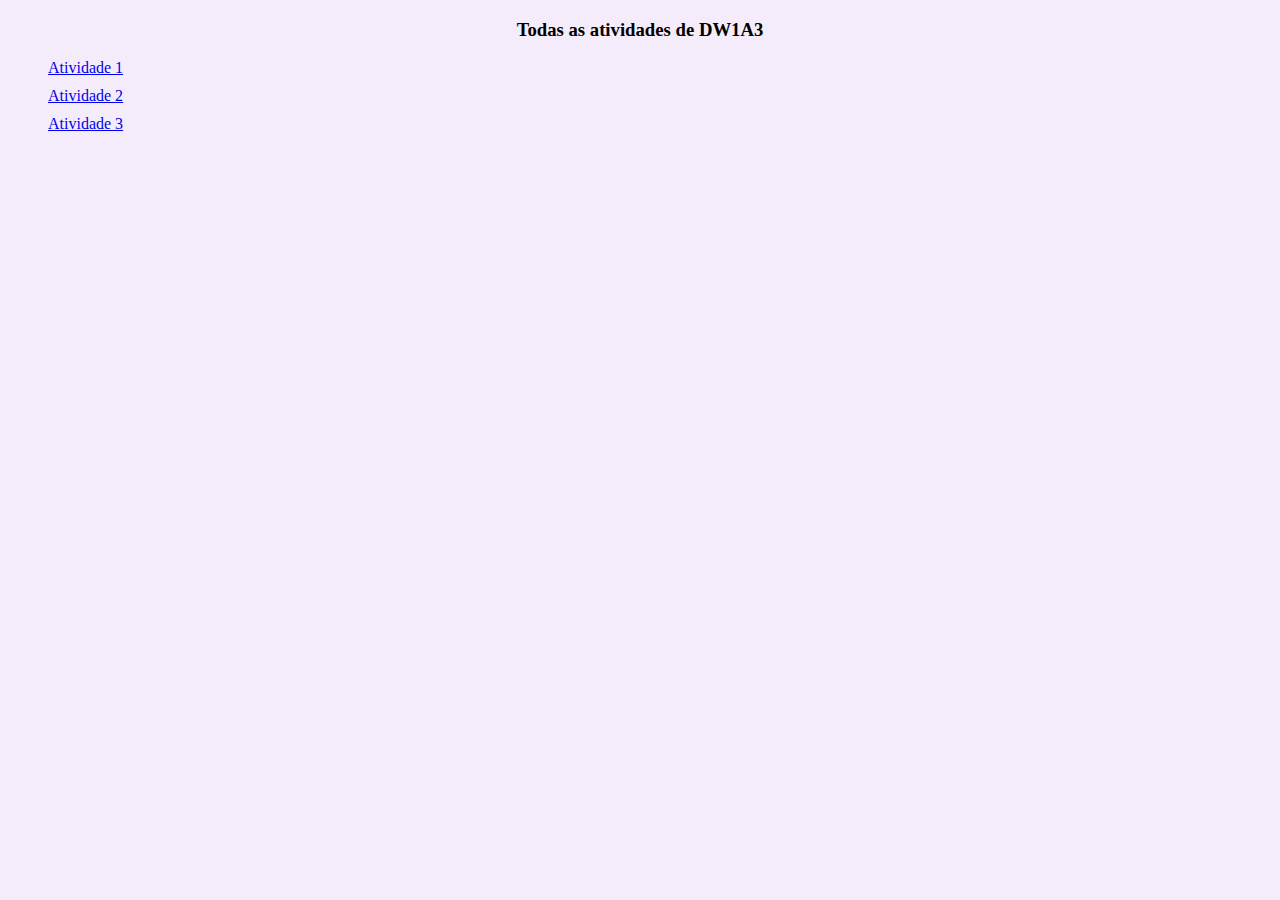
<file: Index.html>
<!DOCTYPE html>
<html lang="en">
<head>
    <meta charset="UTF-8">
    <meta http-equiv="X-UA-Compatible" content="IE=edge">
    <meta name="viewport" content="width=device-width, initial-scale=1.0">
    <link rel="stylesheet" href="style.css">
    <title>Atividades DW1A3</title>
</head>
<body>
    <header>
        <h3>Todas as atividades de DW1A3</h3>
    </header>
    <section>
        <ul>
            <li>        
                <a href="https://github.com/luizarosito/DW1A3/blob/main/Index.html" target="_blank" rel="noopener noreferrer">Atividade 1</a>
            </li>
            <li>
                <a href="https://github.com/luizarosito/DW1A3/tree/main/Atividades/A2" target="_blank" rel="noopener noreferrer">Atividade 2</a>
            </li>
            <li>
                <a href="https://github.com/luizarosito/DW1A3/tree/main/Atividades/A3" target="_blank" rel="noopener noreferrer">Atividade 3</a>
            </li>
        </ul>
    </section>
</body>
</html>
</file>
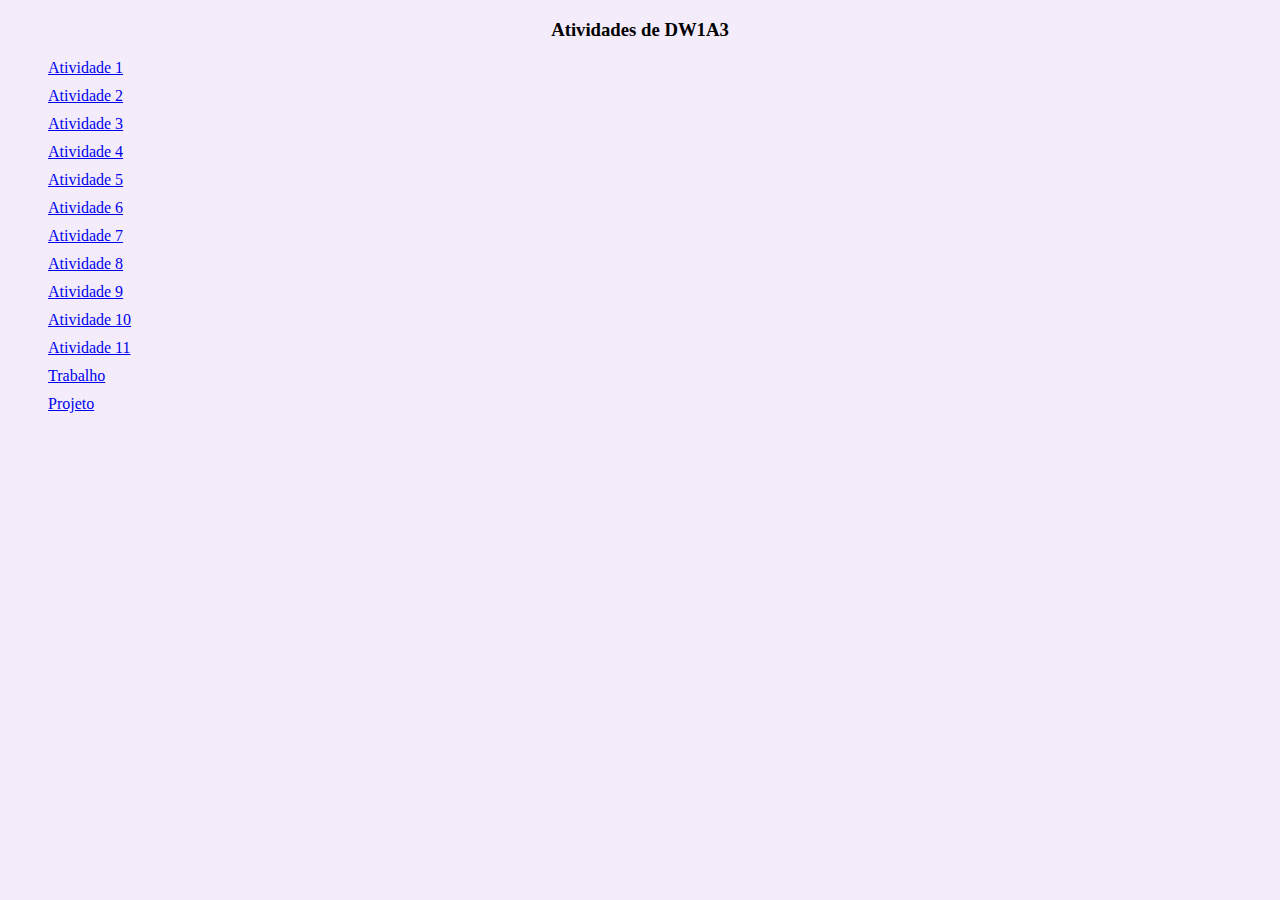
<file: index.html>
<!DOCTYPE html>
<html lang="en">
<head>
    <meta charset="UTF-8">
    <meta http-equiv="X-UA-Compatible" content="IE=edge">
    <meta name="viewport" content="width=device-width, initial-scale=1.0">
    <link rel="stylesheet" href="style.css">
    <title>Atividades DW1A3</title>
</head>
<body>
    <header>
        <h3>Atividades de DW1A3</h3>
    </header>
    <section>
        <ul>
            <li>        
                <a href="./index.html" target="_blank" rel="noopener noreferrer">Atividade 1</a>
            </li>
            <li>
                <a href="Atividades/A2/Wireframe.png" target="_blank" rel="noopener noreferrer">Atividade 2</a>
            </li>
            <li>
                <a href="Atividades/A3/Portifolio.html" target="_blank" rel="noopener noreferrer">Atividade 3</a>
            </li>
            <li>
                <a href="Atividades/A4/index.html" target="_blank" rel="noopener noreferrer">Atividade 4</a>
            </li>
            <li>
                <a href="Atividades/A5/index.html" target="_blank" rel="noopener noreferrer">Atividade 5</a>
            </li>
            <li>
            <a href="Atividades/A6/index.html" target="_blank" rel="noopener noreferrer">Atividade 6</a>
            </li>
            <li>
                <a href="Atividades/A7/index.html" target="_blank" rel="noopener noreferrer">Atividade 7</a>
            </li>
            <li>
                <a href="Atividades/A8/index.html" target="_blank" rel="noopener noreferrer">Atividade 8</a>
            </li>
            <li>
                <a href="Atividades/A9/index.html" target="_blank" rel="noopener noreferrer">Atividade 9</a>
            </li>
            <li>
                <a href="Atividades/A10/index.html" target="_blank" rel="noopener noreferrer">Atividade 10</a>
            </li>
            <li>
                <a href="Atividades/A11/index.html" target="_blank" rel="noopener noreferrer">Atividade 11</a>
            </li>
            <li>
                <a href="Trabalho/finance.html" target="_blank" rel="noopener noreferrer">Trabalho</a>
            </li>
            <li>
                <a href="Projeto/home.html" target="_blank" rel="noopener noreferrer">Projeto</a>
            </li>
        </ul>
    </section>
</body>
</html>
</file>
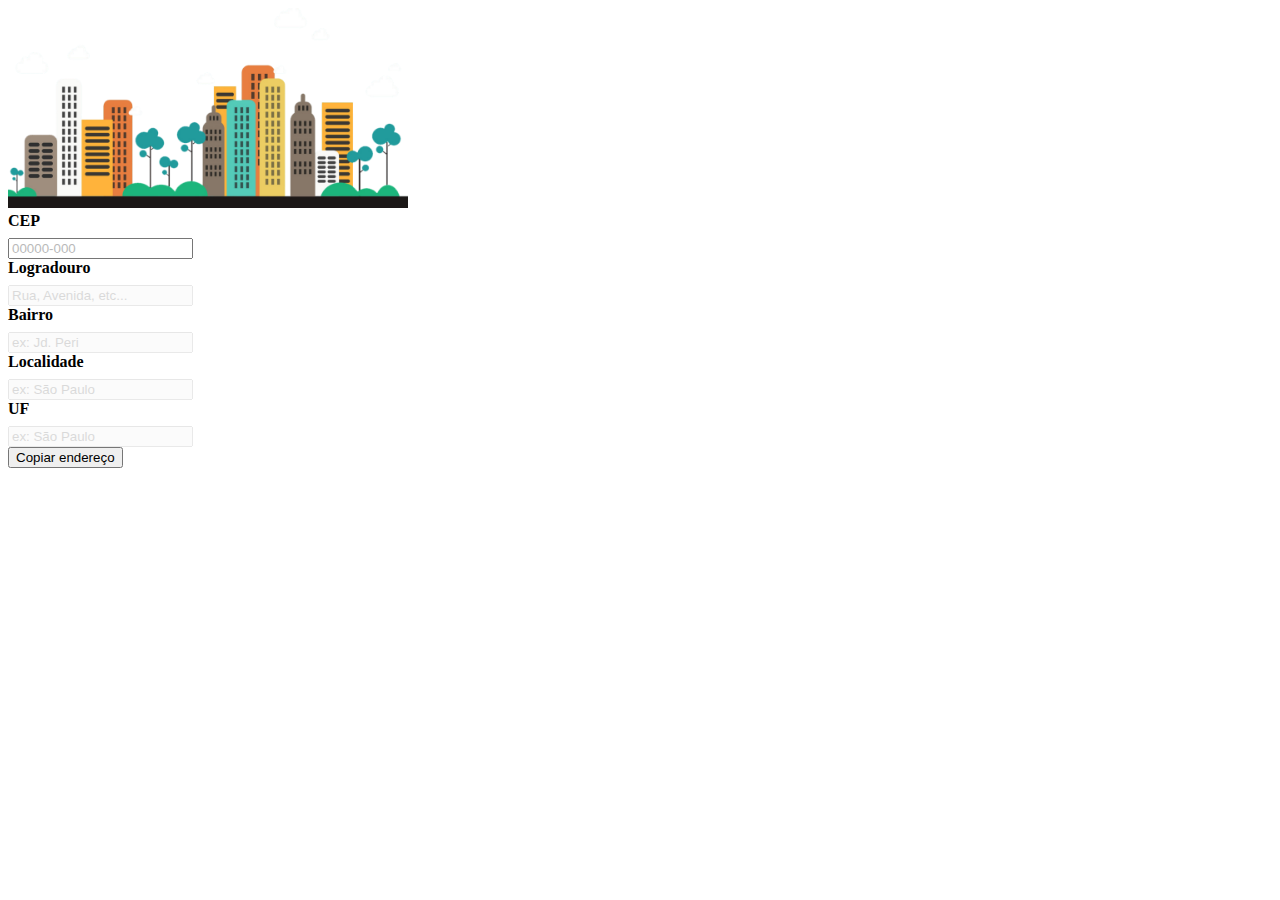
<file: Atividades/A11/index.html>
<!DOCTYPE html>
<html lang="en">
<head>
    <meta charset="UTF-8">
    <meta http-equiv="X-UA-Compatible" content="IE=edge">
    <meta name="viewport" content="width=device-width, initial-scale=1.0">

    <!-- Bootstrap -->
  <link href="https://cdn.jsdelivr.net/npm/bootstrap@5.3.0/dist/css/bootstrap.min.css" rel="stylesheet"
  integrity="sha384-9ndCyUaIbzAi2FUVXJi0CjmCapSmO7SnpJef0486qhLnuZ2cdeRhO02iuK6FUUVM" crossorigin="anonymous">

    <!-- Custom -->
    <link rel="stylesheet" href="styles.css">
    <title>Atividade 11</title>
</head>
<body class="bg-secondary-subtle vh-100 d-flex align-items-center justify-content-center">

    <div class="from_container rounded bg-light shadow-sm">
      <img src="./img/pngwing.com.png" alt="Logo">
      <div class="p-3">
        <form class="d-flex flex-column gap-3 p-3">
          <!-- Digitar o CEP -->
          <div>
            <label for="cep" class="form-label">CEP</label>
            <input type="text" class="form-control rounded-pill" id="cep" placeholder="00000-000">
          </div>
          <!-- Preencher automaticamente baseado no CEP -->
          <div>
            <label for="logradouro" class="form-label">Logradouro</label>
            <input type="text" class="form-control rounded-pill" id="logradouro" placeholder="Rua, Avenida, etc..."
              readonly disabled>
          </div>
          <div>
            <label for="bairro" class="form-label">Bairro</label>
            <input type="text" class="form-control rounded-pill" id="bairro" placeholder="ex: Jd. Peri" readonly disabled>
          </div>
          <div>
            <label for="localidade" class="form-label">Localidade</label>
            <input type="text" class="form-control rounded-pill" id="localidade" placeholder="ex: São Paulo" readonly
              disabled>
          </div>
          <div>
            <label for="uf" class="form-label">UF</label>
            <input type="text" class="form-control rounded-pill" id="uf" placeholder="ex: São Paulo" readonly disabled>
          </div>
        </form>
      </div>
      <div class="text-center w-100">
        <button type="button" id="copiar-endereco" class="btn btn-success rounded-pill mb-3 px-5 py-2">Copiar endereço</button>
      </div>
    </div>
  
  
    <!-- Custom -->
    <script src="script.js"></script>
  
    <!-- Bootstrap -->
    <script src="https://cdn.jsdelivr.net/npm/bootstrap@5.3.0/dist/js/bootstrap.bundle.min.js"
      integrity="sha384-geWF76RCwLtnZ8qwWowPQNguL3RmwHVBC9FhGdlKrxdiJJigb/j/68SIy3Te4Bkz"
      crossorigin="anonymous"></script>
  </body>
  
  </html>
</file>
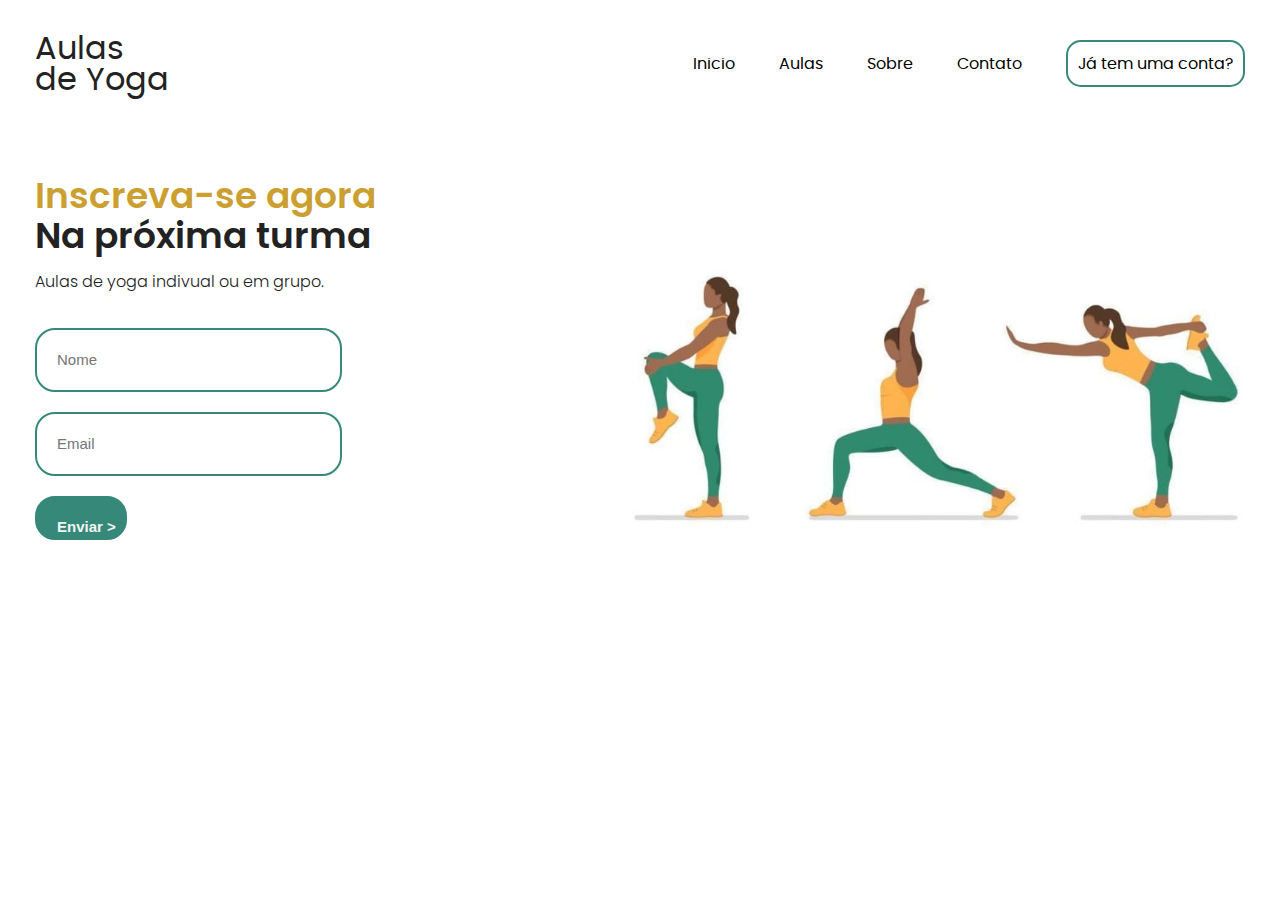
<file: Atividades/A4/index.html>
<!DOCTYPE html>
<html lang="en">
<head>
    <meta charset="UTF-8">
    <meta http-equiv="X-UA-Compatible" content="IE=edge">
    <meta name="viewport" content="width=device-width, initial-scale=1.0">
    <link  rel="stylesheet" href="./styles/style.css">
    <link  rel="stylesheet" href="./styles/fonts.css">
    <link  rel="stylesheet" href="./styles/media.css">
    <title>Landing Page</title>
</head>
<body>
    <header>
        <div id="title">
            <h1>Aulas</h1>
            <h1>de Yoga</h1>
        </div>
        <ul>
            <li>            
                <a href="#">Inicio</a>
            </li>
            <li>
                <a href="#">Aulas</a>
            </li>
            <li>
                <a href="#">Sobre</a>
            </li>
            <li>
                <a href="#">Contato</a>
            </li>
            <li>
                <a href="#" id="inscreva-se-btn">Já tem uma conta?</a>
            </li>         
        </ul>
    </header>

    <main>
        <aside>
            <h2> 
                <span>Inscreva-se agora</span> 
            </h2>
            <h2>Na próxima turma</h2>
            <p>Aulas de yoga indivual ou em grupo.</p>
            <form action="">
                <input type="text" placeholder="Nome">
                <input type="text" placeholder="Email">
                <input type="submit" value="Enviar >">
            </form>
        </aside>
        <article>
            <img src="./components/imagens/yoga.jpeg" alt="yoga-exercising">
        </article>
    </main>
</body>
</html>
</file>
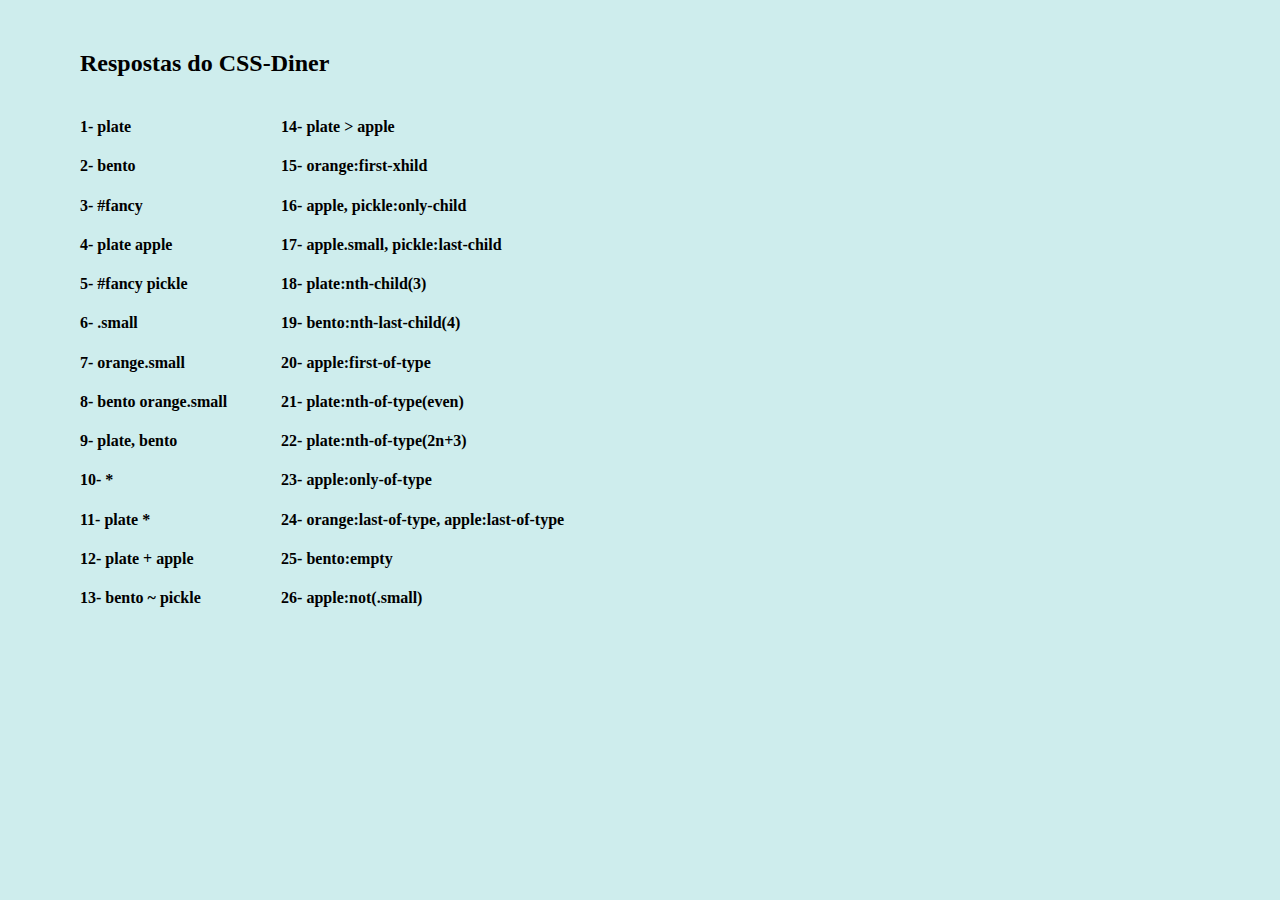
<file: Atividades/A5/index.html>
<!DOCTYPE html>
<html lang="en">
<head>
    <meta charset="UTF-8">
    <meta http-equiv="X-UA-Compatible" content="IE=edge">
    <meta name="viewport" content="width=device-width, initial-scale=1.0">
    <link rel="stylesheet" href="style.css">
    <title>Atividade 5</title>
</head>
<body>
    <header>
        <h2>Respostas do CSS-Diner</h2>
    </header>
    <section>
        <h4>1- plate</h4>
        <h4>2- bento</h4>
        <h4>3- #fancy</h4>
        <h4>4- plate apple</h4>
        <h4>5- #fancy pickle</h4>
        <h4>6- .small</h4>
        <h4>7- orange.small</h4>
        <h4>8- bento orange.small</h4>
        <h4>9- plate, bento</h4>
        <h4>10- *</h4>
        <h4>11- plate *</h4>
        <h4>12- plate + apple</h4>
        <h4>13- bento ~ pickle</h4>
    </section>
    <section>
        <h4>14- plate > apple</h4>
        <h4>15- orange:first-xhild</h4>
        <h4>16- apple, pickle:only-child</h4>
        <h4>17- apple.small, pickle:last-child</h4>
        <h4>18- plate:nth-child(3)</h4>
        <h4>19- bento:nth-last-child(4)</h4>
        <h4>20- apple:first-of-type</h4>
        <h4>21- plate:nth-of-type(even)</h4>
        <h4>22- plate:nth-of-type(2n+3)</h4>
        <h4>23- apple:only-of-type</h4>
        <h4>24- orange:last-of-type, apple:last-of-type</h4>
        <h4>25- bento:empty</h4>
        <h4>26- apple:not(.small)</h4>
    </section>
</body>
</html>
</file>
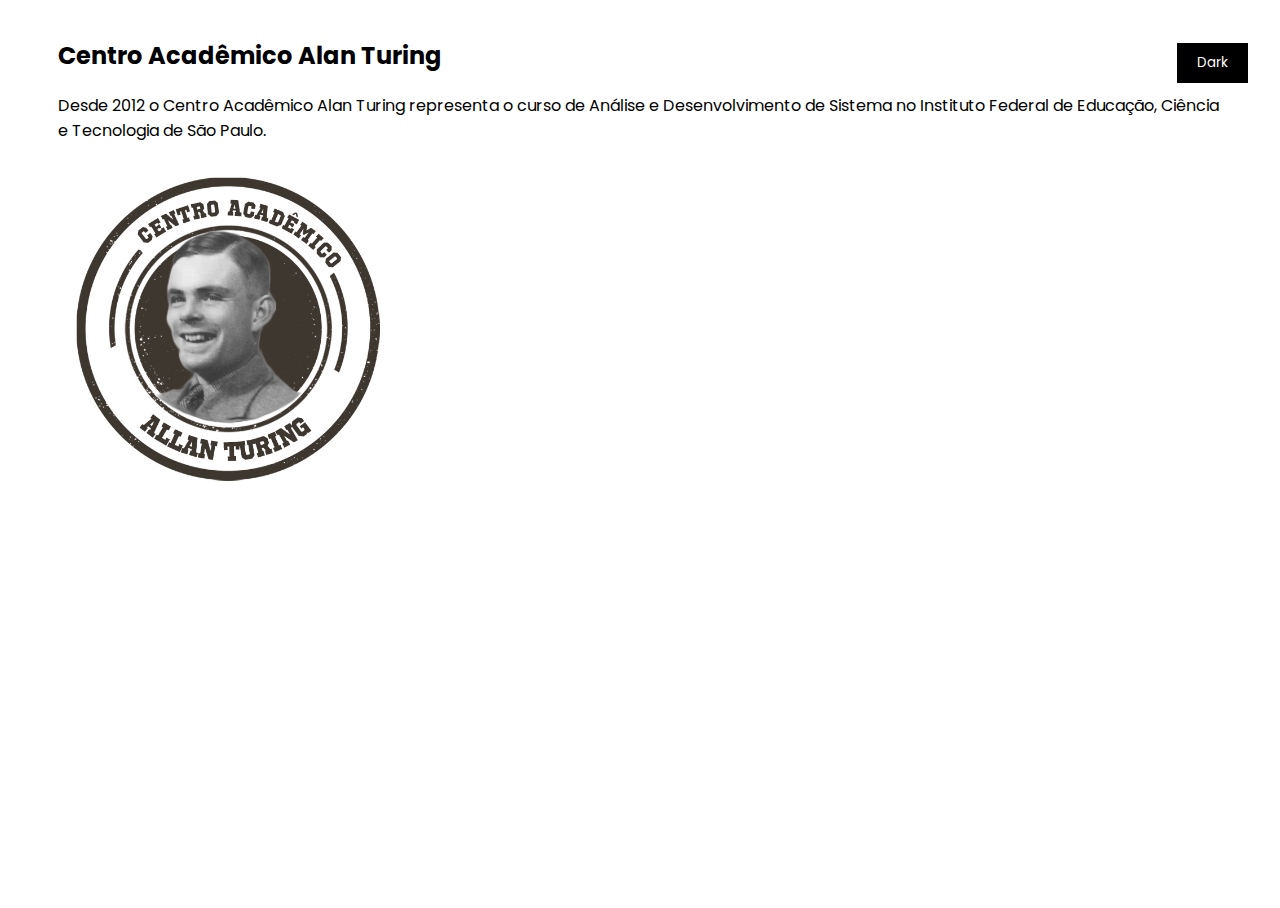
<file: Atividades/A6/index.html>
<!DOCTYPE html>
<html lang="en">
<head>
    <meta charset="UTF-8">
    <meta http-equiv="X-UA-Compatible" content="IE=edge">
    <meta name="viewport" content="width=device-width, initial-scale=1.0">
    <link rel="stylesheet" href="style.css">
    <title>CAAT/IFSP</title>
</head>
<body>
    <input type="checkbox">      
    <section>
        <h2>Centro Acadêmico Alan Turing</h2> 
        <p>Desde 2012 o Centro Acadêmico Alan Turing representa o curso de Análise e Desenvolvimento de Sistema no Instituto Federal de Educação, Ciência e Tecnologia de São Paulo.</p>        <img src="img/allan_turing_logo.jpg" alt="logoAT">
    </section>
</body>
</html>
</file>
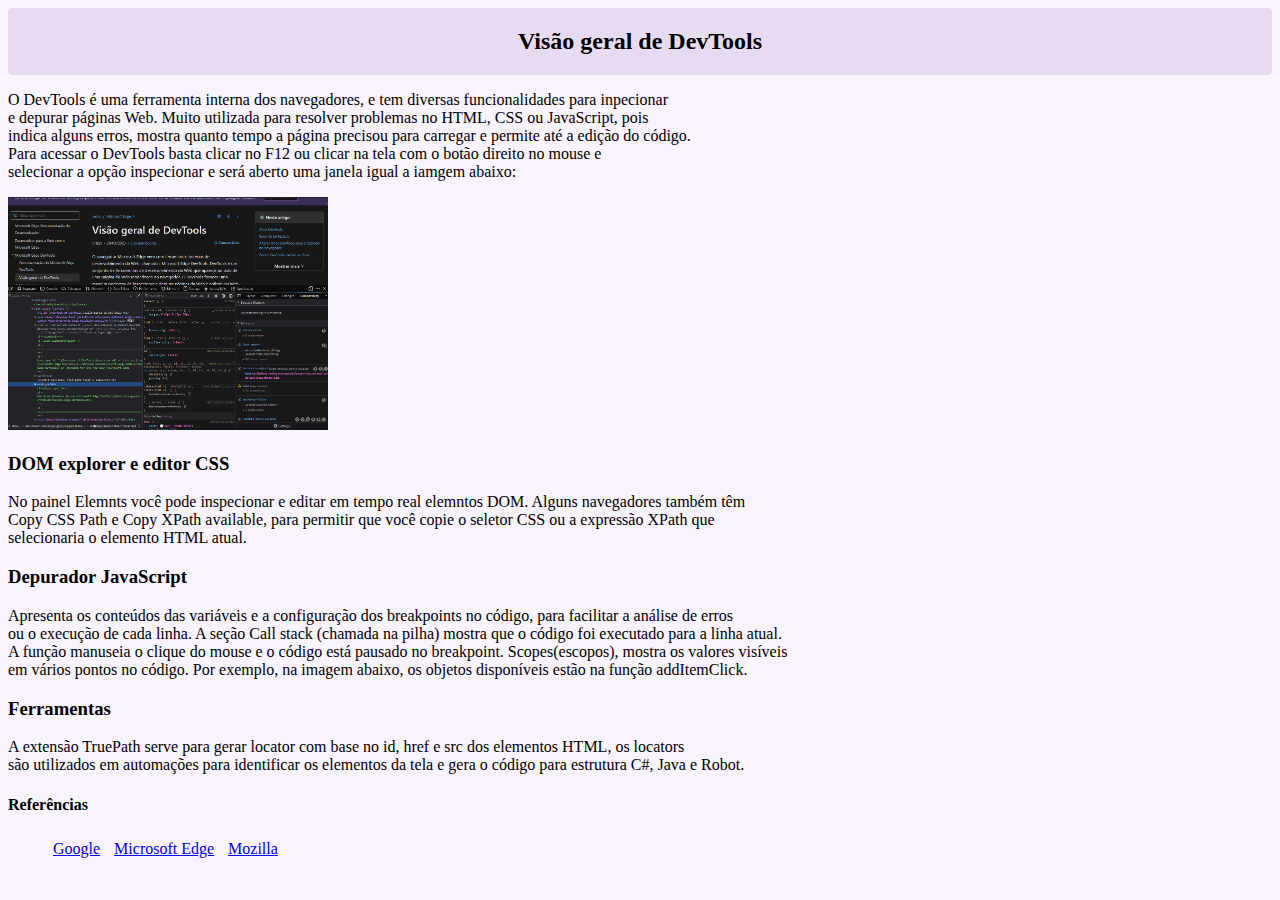
<file: Atividades/A7/index.html>
<!DOCTYPE html>
<html lang="en">
<head>
    <meta charset="UTF-8">
    <meta http-equiv="X-UA-Compatible" content="IE=edge">
    <meta name="viewport" content="width=device-width, initial-scale=1.0">
    <link rel="stylesheet" href="style.css">
    <title>Atividade 7</title>
</head>
<body>
    <header>
        <h2>Visão geral de DevTools</h2>      
    </header>
    <main>
        <section>
            <p>O DevTools é uma ferramenta interna dos navegadores, e tem diversas funcionalidades para inpecionar <br>
                e depurar páginas Web. Muito utilizada para resolver problemas no HTML, CSS ou JavaScript, pois <br> 
                indica alguns erros, mostra quanto tempo a página precisou para carregar e permite até a edição do código. <br>
                Para acessar o DevTools basta clicar no F12 ou clicar na tela com o botão direito no mouse e <br>
                selecionar a opção inspecionar e será aberto uma janela igual a iamgem abaixo:
            </p>
            <img src="./components/DevToolsPrint.png" alt="DevTools">
            <p></p>
        </section>
    </main>
    <aside>
        <nav>
            <h3>DOM explorer e editor CSS</h3>
            <p>No painel Elemnts você pode inspecionar e editar em tempo real elemntos DOM. Alguns navegadores também têm <br> 
                Copy CSS Path e Copy XPath available, para permitir que você copie o seletor CSS ou a expressão XPath que <br> 
                selecionaria o elemento HTML atual. </p>
        </nav>
        <nav>
            <h3>Depurador JavaScript</h3>
            <p>Apresenta os conteúdos das variáveis e a configuração dos breakpoints no código, para facilitar a análise de erros <br>
            ou o execução de cada linha. A seção Call stack (chamada na pilha) mostra que o código foi executado para a linha atual. <br>
            A função manuseia o clique do mouse e o código está pausado no breakpoint. Scopes(escopos), mostra os valores visíveis <br>
            em vários pontos no código. Por exemplo, na imagem abaixo, os objetos disponíveis estão na função addItemClick.
            </p>
        </nav>
        <nav>
            <h3>Ferramentas</h3>
            <p>A extensão TruePath serve para gerar locator com base no id, href e src dos elementos HTML, os locators <br> 
                são utilizados em automações para identificar os elementos da tela e gera o código para estrutura C#, Java e Robot. </p>
        </nav>
    </aside>
    <footer>
        <h4>Referências</h4>
        <ul>
            <li><a href="https://support.google.com/adsense/answer/10858959?hl=pt-BR" target="_blank" rel="noopener noreferrer">Google</a></li>
            <li><a href="https://learn.microsoft.com/pt-br/microsoft-edge/devtools-guide-chromium/overview" target="_blank" rel="noopener noreferrer">Microsoft Edge</a></li>
            <li><a href="https://developer.mozilla.org/pt-BR/docs/Learn/Common_questions/Tools_and_setup/What_are_browser_developer_tools" target="_blank" rel="noopener noreferrer">Mozilla</a></li>
        </ul>
    </footer>
</body>
</html>
</file>
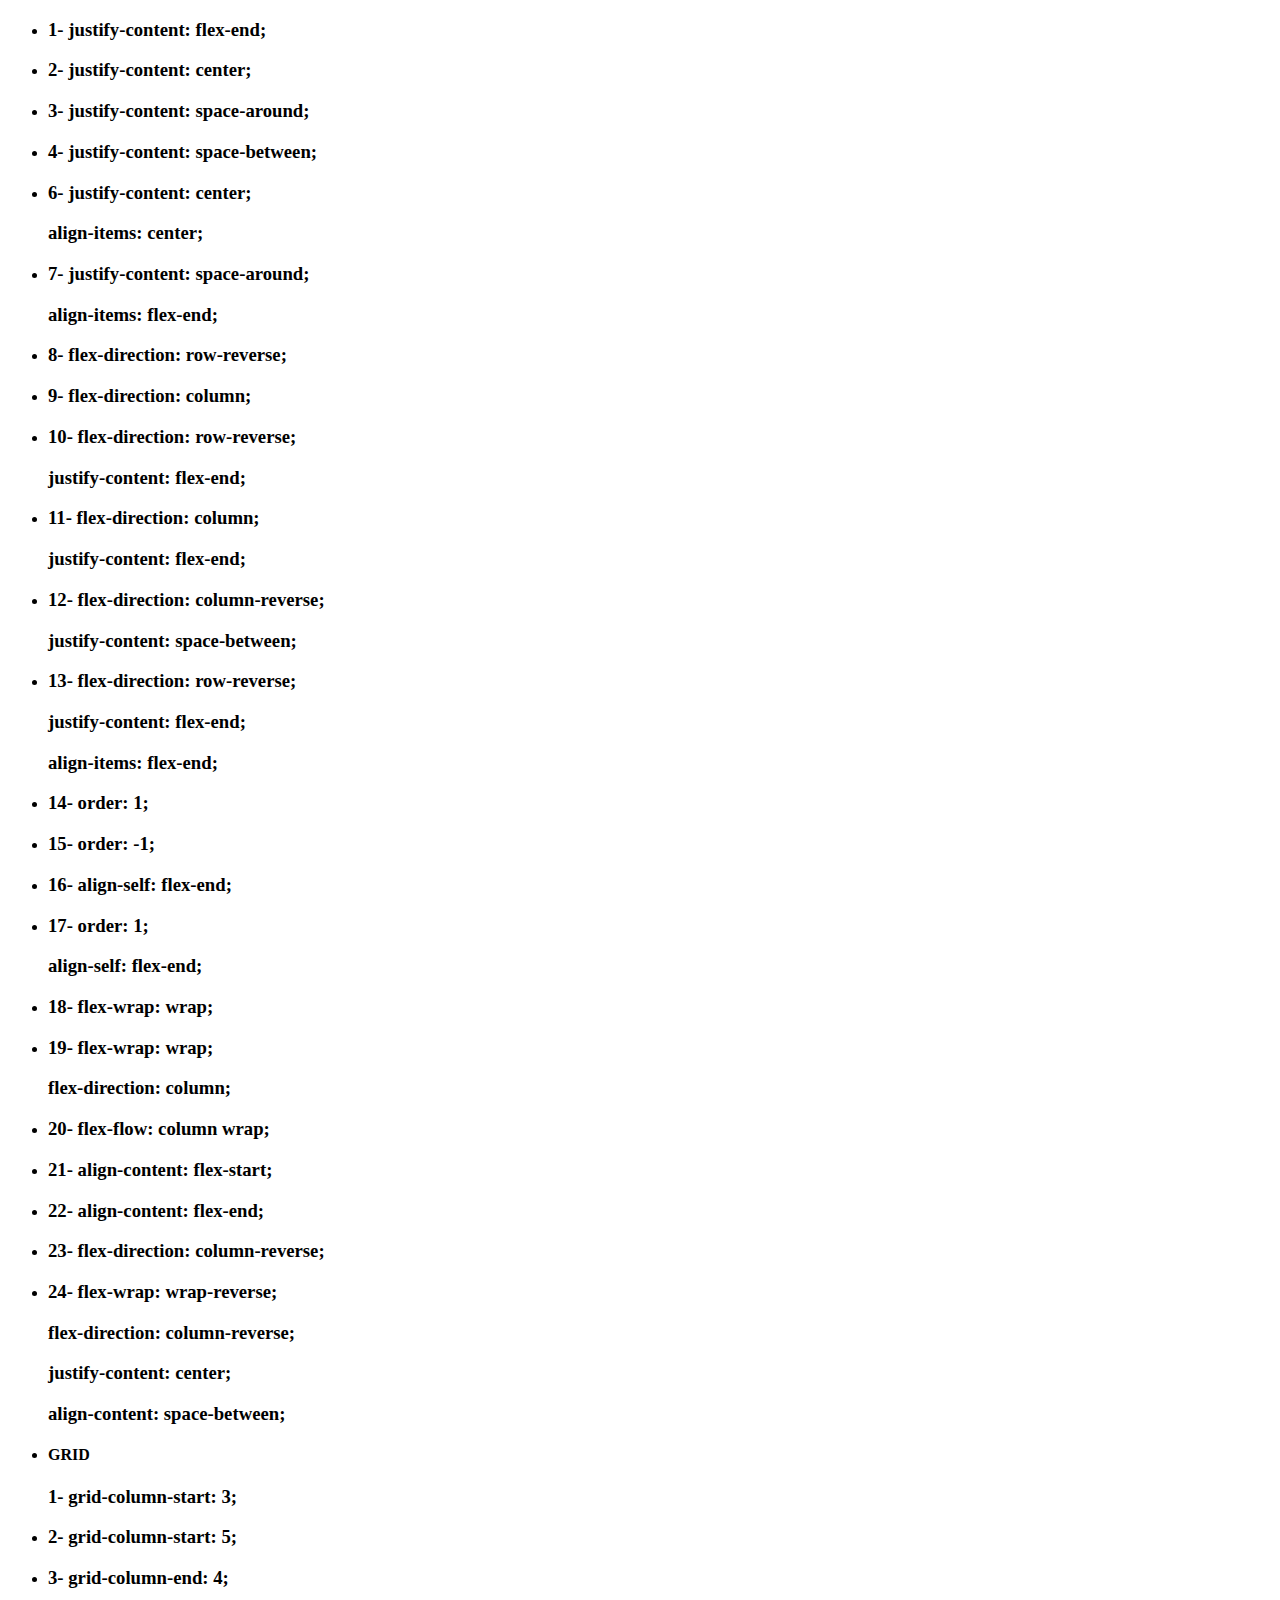
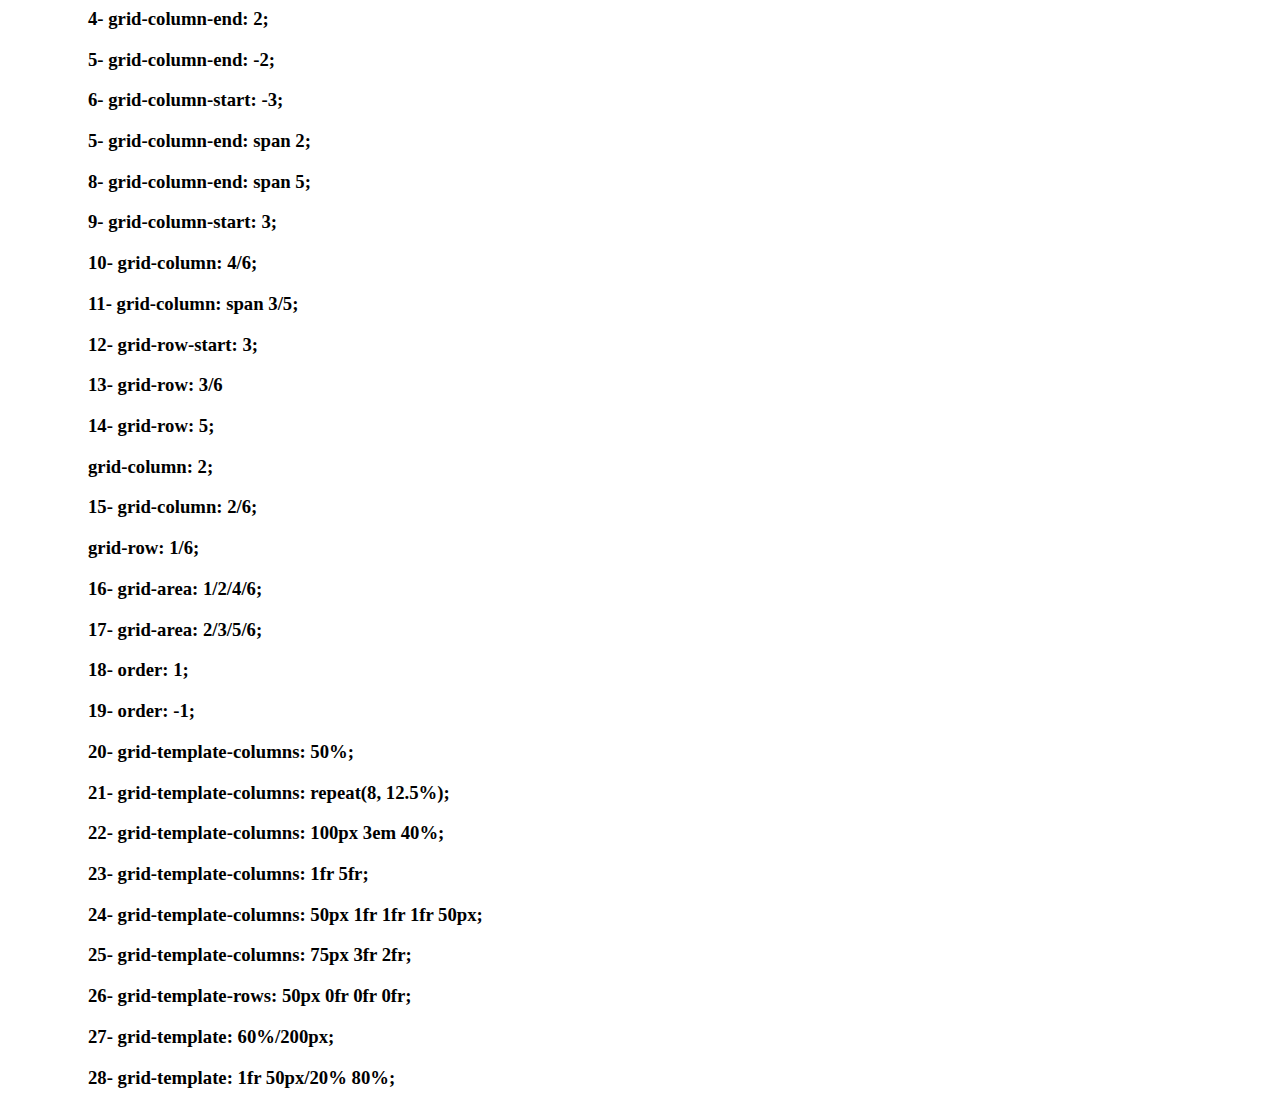
<file: Atividades/A8/index.html>
<!DOCTYPE html>
<html lang="en">
<head>
    <meta charset="UTF-8">
    <meta http-equiv="X-UA-Compatible" content="IE=edge">
    <meta name="viewport" content="width=device-width, initial-scale=1.0">
    <title>Atividade 8</title>
</head>
<body>
    <ul>
        <li>
            <h3>1- justify-content: flex-end;</h3>
        </li>
        <li>
            <h3>2- justify-content: center;</h3>
        </li>
        <li>
            <h3>3- justify-content: space-around;</h3>
        </li>
        <li>
            <h3>4- justify-content: space-between;</h3>
        </li>
        <li>
            <h3>6- justify-content: center;</h3>
            <h3>align-items: center;</h3>
        </li>
        <li>
            <h3>7- justify-content: space-around;</h3>
            <h3>align-items: flex-end;</h3>
        </li>
        <li>
            <h3>8- flex-direction: row-reverse;</h3>
        </li>
        <li>
            <h3>9- flex-direction: column;</h3>
        </li>
        <li>
            <h3>10- flex-direction: row-reverse;</h3>
            <h3>justify-content: flex-end;</h3>
        </li>
        <li>
            <h3>11- flex-direction: column;</h3>
            <h3>justify-content: flex-end;</h3>
        </li>
        <li>
            <h3>12- flex-direction: column-reverse;</h3>
            <h3>justify-content: space-between;</h3>
        </li>
        <li>
            <h3>13- flex-direction: row-reverse;</h3>
            <h3>justify-content: flex-end;</h3>
            <h3>align-items: flex-end;</h3>
        </li>
        <li>
            <h3>14- order: 1;</h3>
        </li>
        <li>
            <h3>15- order: -1;</h3>
        </li>
        <li>
            <h3>16- align-self: flex-end;</h3>
        </li>
        <li>
            <h3>17- order: 1;</h3>
            <h3>align-self: flex-end;</h3>
        </li>
        <li>
            <h3>18- flex-wrap: wrap;</h3>
        </li>
        <li>
            <h3>19- flex-wrap: wrap;</h3>
            <h3>flex-direction: column;</h3>
        </li>
        <li>
            <h3>20- flex-flow: column wrap;</h3>
        </li>
        <li>
            <h3>21- align-content: flex-start;</h3>
        </li>
        <li>
            <h3>22- align-content: flex-end;</h3>
        </li>
        <li>
            <h3>23- flex-direction: column-reverse;</h3>
        </li>
        <li>
            <h3>24- flex-wrap: wrap-reverse;</h3>
            <h3>flex-direction: column-reverse;</h3>
            <h3>justify-content: center;</h3>
            <h3>align-content: space-between;</h3>
        </li>
        <li>
            <h4>GRID</h4>
            <h3>1- grid-column-start: 3;</h3>
        </li>
        <li>
            <h3>2- grid-column-start: 5;</h3>
        </li>
        <li>
            <h3>3- grid-column-end: 4;</h3>
        </li>
        <ul>
            <h3>4- grid-column-end: 2;</h3>
        </ul>
        <ul>
            <h3>5- grid-column-end: -2;</h3>
        </ul>
        <ul>
            <h3>6- grid-column-start: -3;</h3>
        </ul>
        <ul>
            <h3>5- grid-column-end: span 2;</h3>
        </ul>
        <ul>
            <h3>8- grid-column-end: span 5;</h3>
        </ul>
        <ul>
            <h3>9- grid-column-start: 3;</h3>
        </ul>
        <ul>
            <h3>10- grid-column: 4/6;</h3>
        </ul>
        <ul>
            <h3>11- grid-column: span 3/5;</h3>
        </ul>
        <ul>
            <h3>12- grid-row-start: 3;</h3>
        </ul>
        <ul>
            <h3>13- grid-row: 3/6</h3>
        </ul>
        <ul>
            <h3>14- grid-row: 5;</h3>
            <h3>grid-column: 2;</h3>
        </ul>
        <ul>
            <h3>15- grid-column: 2/6;</h3>
            <h3>grid-row: 1/6;</h3>
        </ul>
        <ul>
            <h3>16- grid-area: 1/2/4/6;</h3>
        </ul>
        <ul>
            <h3>17- grid-area: 2/3/5/6;</h3>
        </ul>
        <ul>
            <h3>18- order: 1;</h3>
        </ul>
        <ul>
            <h3>19- order: -1;</h3>
        </ul>
        <ul>
            <h3>20- grid-template-columns: 50%;</h3>
        </ul>
        <ul>
            <h3>21- grid-template-columns: repeat(8, 12.5%);</h3>
        </ul>
        <ul>
            <h3>22- grid-template-columns: 100px 3em 40%;</h3>
        </ul>
        <ul>
            <h3>23- grid-template-columns: 1fr 5fr;</h3>
        </ul>
        <ul>
            <h3>24- grid-template-columns: 50px 1fr 1fr 1fr 50px;</h3>
        </ul>
        <ul>
            <h3>25- grid-template-columns: 75px 3fr 2fr;</h3>
        </ul>
        <ul>
            <h3>26- grid-template-rows: 50px 0fr 0fr 0fr;</h3>
        </ul>
        <ul>
            <h3>27- grid-template: 60%/200px;</h3>
        </ul>
        <ul>
            <h3>28- grid-template: 1fr 50px/20% 80%;</h3>
        </ul>
    </ul>
</body>
</html>
</file>
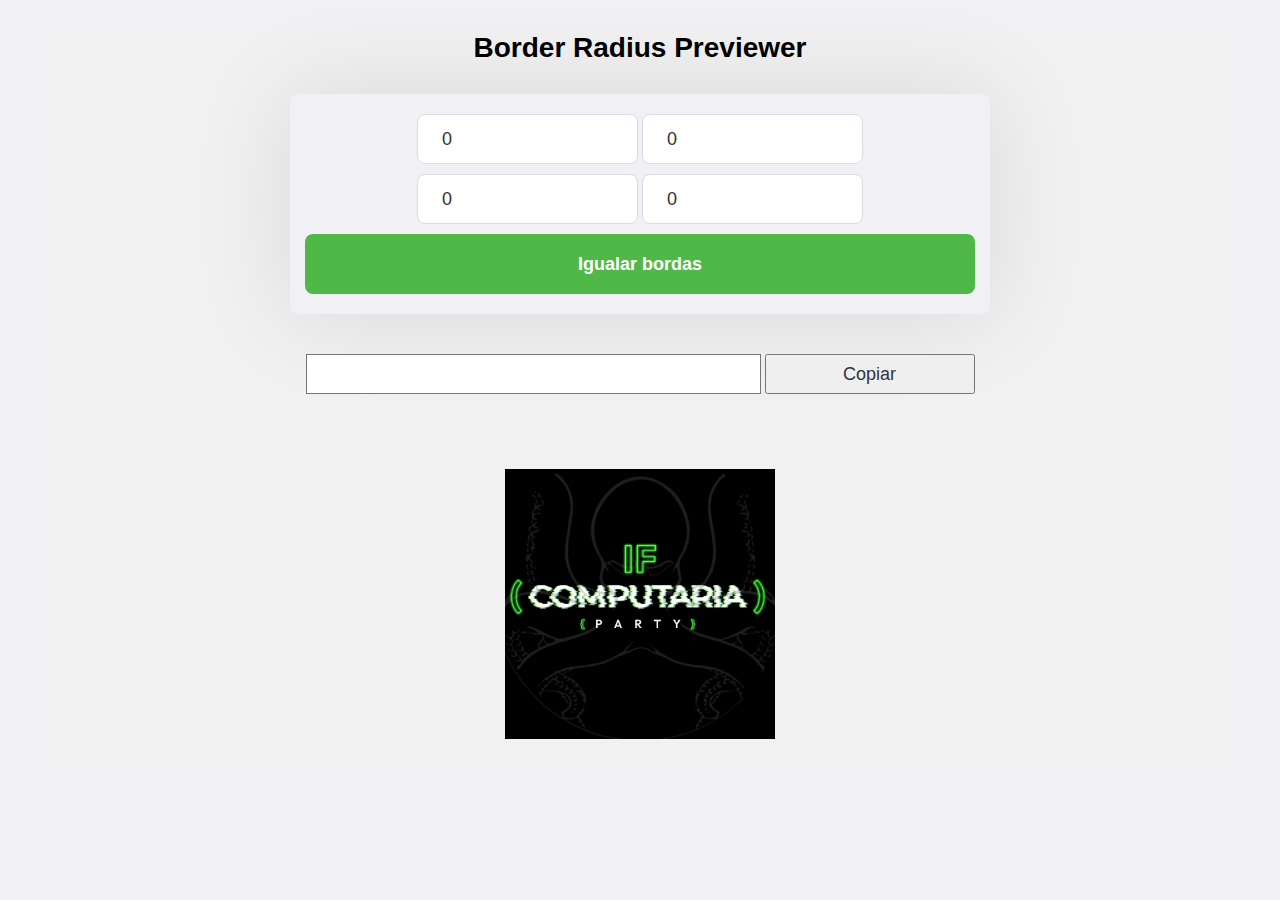
<file: Atividades/A9/index.html>
<!DOCTYPE html>
<html>
<head>
	<meta charset="utf-8">
    <meta name="viewport" content="width=device-width, initial-scale=1.0">
    <title>Atividade 9</title>
    <link href="style.css" rel="stylesheet" />
</head>
<body>
	<div id="app" class="app">
		<header class="content-title">
			<h1>Border Radius Previewer</h1>
		</header>
		<div class="content-input">
			<div class="content-input-group">
				<div class="input-group">
					<input id="input-top-l" type="number" min="0" value="0" />
					<input id="input-top-r" type="number" min="0" step="1" value="0" />
				</div>
				<div class="input-group">
					<input id="input-bottom-l" type="number" min="0" step="1" value="0" />
					<input id="input-bottom-r" type="number" min="0" step="1" value="0" />
				</div>
				<button class="btn-app" id="btn-igualar">Igualar bordas</button>
			</div>
		</div>
		<div class="content-prop">
			<div class="content-prop-items">
				<input id="input-prop" type="text" readonly />
				<button id="btn-copiar">Copiar</button>
			</div>
		</div>
		<div class="content-result">
			<!-- <p id="box-preview"></p> -->
			<img src="img/festa.jpeg" alt="" id="box-preview">
		</div>
	</div>

	<script src="scripts.js"></script>
</body>
</html>
</file>
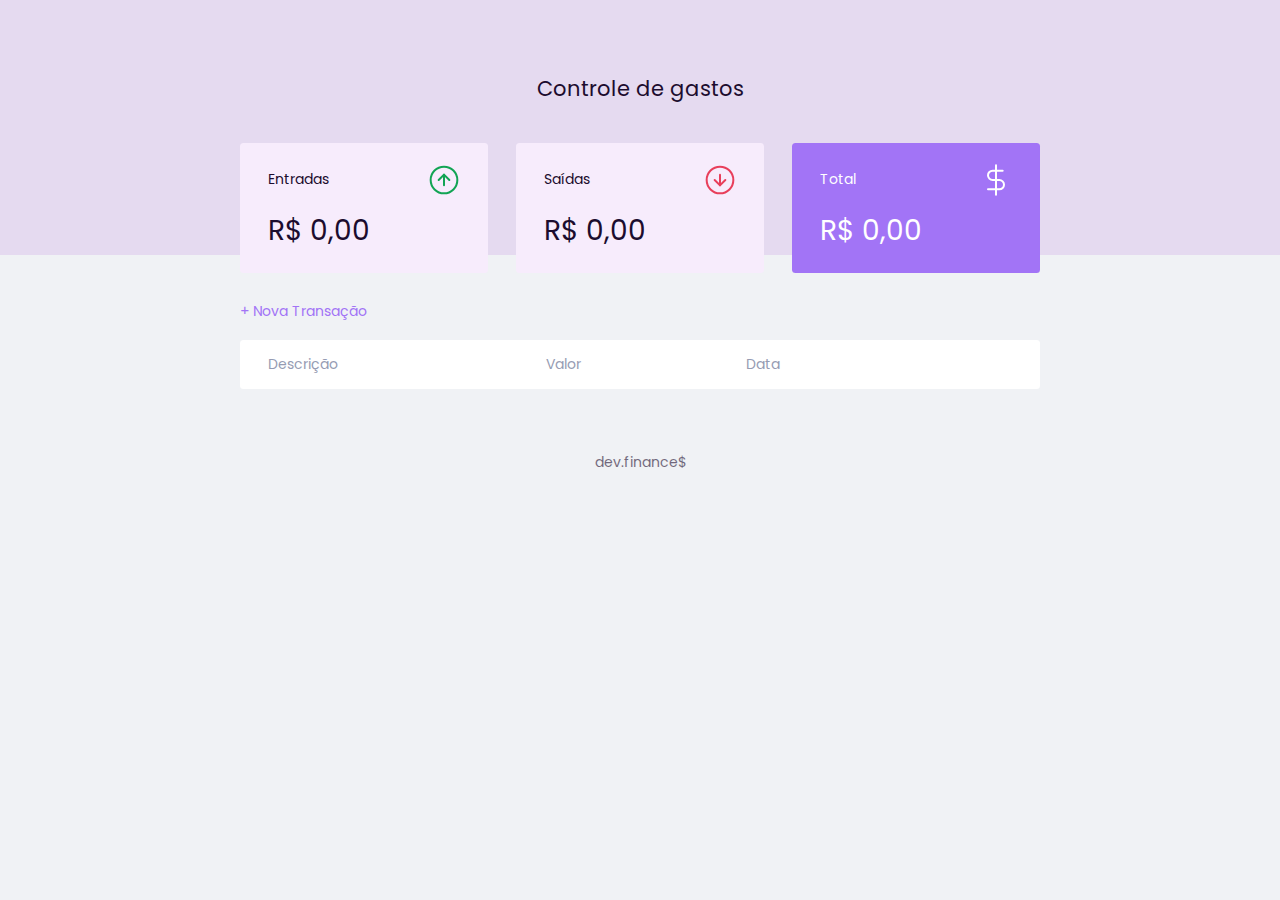
<file: Trabalho/finance.html>
<!DOCTYPE html>
<html lang="pt-br">

    <head>
        <meta charset="UTF-8" />
        <meta name="viewport" content="width=device-width, initial-scale=1.0" />

        <link rel="stylesheet" href="./style.css">
        <link rel="preconnect" href="https://fonts.gstatic.com">
        <link href="https://fonts.googleapis.com/css2?family=Poppins:ital,wght@0,100;0,400;0,700;1,100;1,400;1,700&display=swap" rel="stylesheet">
        <title>Dev Finance</title>
    </head>

    <body>
        <header>
            <h2 id="logo"> Controle de gastos</h2>
        </header>

        <main class="container">
            <section id="balance">
                <h2 class="sr-only">Balanço</h2>
                <div class="card">
                    <h3>
                        <span>Entradas </span>
                    <img src="./assets/income.svg" alt="Image de entradas">
                    </h3>
                    <p id="incomeDisplay">R$ 0,00</p>
                </div>
                <div class="card">
                    <h3>
                        <span>Saídas</span>
                        <img src="./assets/expense.svg" alt="Image de saídas">
                    </h3>   
                    <p id="expenseDisplay">R$ 0,00</p>
                </div>
                </div>
                <div class="card total">
                    <h3>
                        <span>Total</span>
                        <img src="./assets/total.svg" alt="Image de total">
                    </h3>
                    <p id="totalDisplay">R$ 0,00</p>
                </div>
            </section>

            <section id="transaction">
                <h2 class="sr-only">Trnasações</h2>
                <a href="#" onclick="Modal.open()" class="button new">+ Nova Transação</a>

                <table id="data-table">
                    <thead>
                        <tr>
                            <th>Descrição</th>
                            <th>Valor</th>
                            <th>Data</th>
                            <th></th>
                        </tr>
                    </thead>
                    <tbody>
                    </tbody>
                </table>
            </section>
        </main>

        <div class="modal-overlay">
            <div class="modal1">
                <div id="form">
                    <h2>Nova Transação</h2>
                    <form action="" onsubmit="Form.submit(event)">
                        <div class="input-group">
                            <label for="description" class="sr-only">Descrição</label>
                            <input type="text" id="description" name="description" placeholder="Descrição">
                        </div>

                        <div class="input-group">
                            <label for="amount" class="sr-only">Valor</label>
                            <input type="number" step="0.01" id="amount" name="amount" placeholder="0,00">
                            <small class="help">Use o sinal - (negativo) para despesas e , (vírgula) para casas
                                decimais</small>
                        </div>

                        <div class="input-group actions">
                            <a href="#" onclick="Modal.close()" class="button cancel">Cancelar</a>
                            <button>Salvar</button>
                        </div>
                    </form>
                </div>
            </div>
        </div>

        <footer>
            <p>dev.finance$</p>
        </footer>

        <script src="./scripts.js"></script>
    </body>

</html>
</file>
<file: style.css>
body {
    background-color: rgb(244, 236, 251);
    font-size: 20;
}

h3 {
    text-align: center;
}

li {
    list-style-type: none;
    margin-top: 10px;
}
</file>
<file: Atividades/A11/styles.css>
.from_container {
    max-width: 400px;
    width: 100%;
}
  
label {
    display: block;
    margin-bottom: 0.5rem;
    font-weight: 600;
}
  
/* Input placeholder transparent */
input::placeholder {
    opacity: 0.5 !important;
}

input[disabled] {
    cursor: not-allowed;
    opacity: 0.5 !important;
}


img {
    width: 100%;
    object-fit: cover;
    object-position: center;
    max-height: 200px;
}
</file>
<file: Atividades/A4/styles/style.css>
body {
    background-color: white;
    color: rgb(34, 34, 34);
    font-family: poppinsregular;
    max-width: 2200px;
    margin: 0 auto;
    padding: 15px;
    margin-left: 20px;
}

header {
    display: flex;
    flex-direction: row;
    justify-content: space-between;
    align-items: center;
}

#title{
    flex-direction: column;
    line-height: 10px;
}

li{
    display: inline-block;
    text-decoration: none;
    margin: 20px;
}

a{
    color: black;
    text-decoration: none;
}

a:hover{

    color: rgb(54, 136, 120);
    transition: 0.5s all;
}

#inscreva-se-btn{
    border: 2px solid rgb(54, 136, 120);
    padding: 10px;
    border-radius: 15px;
}

#inscreva-se-btn:hover{
    background-color: rgb(54, 136, 120);
    color: white;
}

h1{
    font-weight: 200;
}

main{
    display: flex;
    flex-direction: row;
    margin-top: 50px;
}

h2{
    font-size: 36px;
    line-height: 10px;
    font-family: poppinssemibold;
}
span{
    color:rgb(203, 160, 49)
}

p{
    line-height: 20px;
    max-width: 500px;
    font-family: poppinslight;
}

img{
    width: 620px;
    margin-left: 250px;
}

form{
    display: flex;
    flex-direction: column;
    width: 90%;
}

form [type="submit"]{
    height: 30px;
    width: 30%;
    background-color:rgb(54, 136, 120);
    color: rgb(242, 245, 245);
    font-weight: bold;
}

form [type="submit"]:hover{
    cursor: pointer;
}

input{
    border: 2px solid rgb(54, 136, 120);
    margin-top: 20px;
    height: 20px;
    padding: 20px;
    border-radius: 20px;
    font-size: 15px;
}
</file>
<file: Atividades/A4/styles/fonts.css>
@font-face {
    font-family: 'poppinsblack';
    src: url('../components/fonts/poppins-black-webfont.woff2') format('woff2'),
         url('../components/fonts/poppins-black-webfont.woff') format('woff');
    font-weight: normal;
    font-style: normal;
  
  }
  
  
  
  
  @font-face {
    font-family: 'poppinsbold';
    src: url('../components/fonts/poppins-bold-webfont.woff2') format('woff2'),
         url('../components/fonts/poppins-bold-webfont.woff') format('woff');
    font-weight: normal;
    font-style: normal;
  
  }
  
  
  @font-face {
    font-family: 'poppinslight';
    src: url('../components/fonts/poppins-light-webfont.woff2') format('woff2'),
         url('../components/fonts/poppins-light-webfont.woff') format('woff');
    font-weight: normal;
    font-style: normal;
  
  }
  
  
  @font-face {
    font-family: 'poppinsmedium';
    src: url('../components/fonts/poppins-medium-webfont.woff2') format('woff2'),
         url('../components/fonts/poppins-medium-webfont.woff') format('woff');
    font-weight: normal;
    font-style: normal;
  
  }
  
  @font-face {
    font-family: 'poppinsregular';
    src: url('../components/fonts/poppins-regular-webfont.woff2') format('woff2'),
         url('../components/fonts/poppins-regular-webfont.woff') format('woff');
    font-weight: normal;
    font-style: normal;
  
  }
  
  @font-face {
    font-family: 'poppinssemibold';
    src: url('../components/fonts/poppins-semibold-webfont.woff2') format('woff2'),
         url('../components/fonts/poppins-semibold-webfont.woff') format('woff');
    font-weight: normal;
    font-style: normal;
  
  }
</file>
<file: Atividades/A4/styles/media.css>
@media screen and (max-width: 760px){
    header{
        flex-direction: column;
    }

    main{
        flex-direction: column;
    }

    h2{
        font-size: 38px;
    }

    form{
        margin:  0 auto;
        width: 100%;
    }

    input{
        align-self: center;
    }

    img{
        display: none;
    }

    ul{
        text-align: center;
    }

    
}
</file>
<file: Atividades/A5/style.css>
body{
    background-color: rgb(206, 237, 237);
    margin: 20px;
    padding: 10px;
    
}

header{
    margin-left: 50px;
}

section{
    display: inline-block;
    margin-left: 50px;
}
</file>
<file: Atividades/A6/style.css>
@import url('https://fonts.googleapis.com/css?family=Poppins:400,500,600,700,800,900&display=swap');

* {
    box-sizing: border-box;
    outline: none;
    font-family: 'Poppins', sans-serif;
}

input[type="checkbox"]{
    display: inline-block;
    text-decoration: none;
    position: fixed;
    z-index: 1;
    top: 40px;
    right: 100px;
    cursor: pointer;
    -webkit-appearance: none;
}

input[type="checkbox"]:before{
    content: 'Dark';
    position: absolute;
    color: #fff;
    background: #000;
    padding: 10px 20px;
}

input[type="checkbox"]:checked:before{
    content: 'Light';
    color: #000;
    background: #fff;
}

input[type="checkbox"]:checked ~*{
    filter: invert(1);
}

section{
    position: absolute;
    background-color: #fff;
    min-height: 100vh;
    padding: 10px 50px;
}

section img{
    width: 340px;
    float: left;
    filter: inherit;
}
</file>
<file: Atividades/A7/style.css>
body{
    background-color: rgb(248, 243, 252);

}

header{
    display: flex;
    flex-direction: row;
    justify-content: center;
    text-align: center;
    border-radius: 5px;
    background-color: rgb(231, 219, 242);
}

img{
    width: 320px;
}


li{
    display: inline-block;
    margin: 5px;
}
</file>
<file: Atividades/A9/style.css>
* {
    margin: 0;
    padding: 0;
    outline: 0;
    box-sizing: border-box;
}

body {
    font: 400 14px Roboto, sans-serif;
    background: #f0f0f5;
    -webkit-font-smoothing: antialiased;
}

input, button {
    font: 400 18px Roboto, sans-serif;
}

#box-preview {
    padding: 15px; 
    width: 300px;
    height: 300px;  
}

.btn-app{
    width: 100%;
    height: 60px;
    background: #50b847;
    border: 0;
    border-radius: 8px;
    color: #fff;
    font-weight: 700;
    text-align: center;
    text-decoration: none;
    font-size: 18px;
    margin: 5px 2px;
    transition: filter 0.2s;
}

.btn-app:hover{
    filter: brightness(90%)
}

.app {
    width: 100%;
    max-width: 1180px;
    padding: 0 30px;
    margin: 32px auto;

    background: #f1f1f1;
}

.app .content-title{
    width: 100%;
    margin: 15px auto;

    display: flex;
    justify-content: center;
    align-items: center;
}

.app .content-input{
    width: 100%;
    padding: 15px;

    display: flex;
    justify-content: center;
    align-items: center;
}

.app .content-input-group{
    width: 100%;
    max-width: 700px;

    padding: 15px;
    background: #f0f0f5;
    box-shadow: 0 0 100px rgba(0, 0, 0, 0.1);
    border-radius: 8px;

    display: flex;
    justify-content: center;
    align-items: center;
    flex-direction: column;
}

.app .content-input .input-group{
    width: 100%;
    max-width: 450px;

    display: flex;
    justify-content: center;
    align-items: center;
}

.app .content-input .input-group input {
    width: 50%;
    height: 50px;
    color: #333;
    border: 1px solid #dcdce6;
    border-radius: 8px;
    padding: 0 24px;
    margin: 5px 2px;
}

.app .content-prop{
    width: 100%;
    padding: 15px;
    border-radius: 8px;

    display: flex;
    justify-content: center;
    align-items: center;

    margin-top: 5px;
}

.app .content-prop .content-prop-items{
    width: 100%;
    max-width: 700px;

    display: flex;
    justify-content: center;
    align-items: center;
}

.app .content-prop .content-prop-items input {
    width: 65%;
    height: 40px;
    color: #333;
    border: 1px solid #757575;
    padding: 0 24px;
    margin: 5px 2px;
}

.app .content-prop .content-prop-items button {
    width: 30%;
    height: 40px;
    color: #333;
    padding: 0 24px;
    margin: 5px 2px;
}

.app .content-result{
    width: 100%;
    padding: 15px;
    border-radius: 8px;

    display: flex;
    justify-content: center;
    align-items: center;

    margin-top: 25px;
}

.app img {
    color: #151515;
    font-size: 20px;
    font-weight: 600;
}

.app img span {
    color: #005b00;
    font-size: 24px;
    font-weight: 700;
}
</file>
<file: Trabalho/style.css>
:root {
    --dark-blue: #1c0c2e;
    --green: #a274f6;
    --light-green: #470d51;
    --red: #e92929;

}

* {
    margin: 0;
    padding: 0;
    box-sizing: border-box;
}

html {
    font-size: 93.75%;
}

body {
    background: #f0f2f5;
    font-family:'Poppins', sans-serif
}

.sr-only {
    position: absolute;
    width: 1px;
    height: 1px;
    padding: 0;
    margin: -1px;
    overflow: hidden;
    clip: rect(0, 0, 0, 0);
    white-space: nowrap;
    border-width: 0;
}

.container {
    width: min(90vw, 800px);
    margin: auto;
}

h2 {
    margin-top: 3.2rem;
    margin-bottom: 0.8rem;
    color: var(--dark-blue);

    font-weight: normal;
}

a {
    color: var(--green);
    text-decoration: none;
}

a:hover {
    color: var(--light-green);
}

button {
    width: 100%;
    height: 50px;

    border: none;

    color: white;
    background: var(--green);

    padding: 0;

    border-radius: 0.25rem;

    cursor: pointer;
}

button:hover {
    background: var(--light-green);
}

.button.new {
    display: inline-block;
    margin-bottom: .8rem;
}

.button.cancel {
    color: var(--red);
    border: 2px var(--red) solid;
    border-radius: 0.25rem;

    height: 50px;

    display: flex;
    align-items: center;
    justify-content: center;

    opacity: 0.6;
}

.button.cancel:hover {
    opacity: 1;
}

header {
    background: #e5daf0;
    padding: 2rem 0 10rem;
    text-align: center;
}


#balance {
    margin-top: -8rem;
}

#balance h2 {
    color:white;
    margin-top:0;
}

.card {
    background: rgb(247, 236, 252);
    padding: 1.5rem 2rem;
    border-radius: 0.25rem;

    margin-bottom: 2rem;

    color: var(--dark-blue);
}

.card h3 {
    font-weight: normal;
    font-size: 1rem;

    display: flex;
    align-items: center;
    justify-content: space-between;
}

.card p {
    font-size: 2rem;
    line-height: 3rem;
    white-space:nowrap;
    margin-top: 1rem;
}

.card.total {
    background: var(--green);
    color: white;
}

#transaction {
    display: block;
    width: 100%;
    overflow-x: auto;
}
#data-table {
    width: 100%;
    border-spacing: 0 0.5rem;
    color: #969cb3;
}

table thead tr th:first-child, 
table tbody tr td:first-child
{
    border-radius: 0.25rem 0 0 0.25rem;
}

table thead tr th:last-child, 
table tbody tr td:last-child{
    border-radius: 0 0.25rem 0.25rem 0;
}

table thead th {
    background: white;

    font-weight: normal;
    padding: 1rem 2rem;

    text-align: left;
}

table tbody tr {
    opacity: 0.7
}

table tbody tr:hover {
    opacity: 1
}

table tbody td {
    background:white;
    padding: 1rem 2rem;
}

td.description {
    color: var(--dark-blue);
}

td.income {
    color: #bb96ce;
}

td.expense {
    color: #e92929;
}

.modal-overlay {
    width: 100%;
    height: 100%;

    background-color: rgba(0,0,0,0.7);

    position: fixed;
    top: 0;

    display:flex;
    align-items: center;
    justify-content: center;

    opacity: 0;
    visibility: hidden;

    z-index: 999;
}

.modal-overlay.active {
    opacity: 1;
    visibility: visible;
}

.modal {
    background: #F0F2f5;
    padding: 2.4rem;

    position: relative;
    z-index: 1;
}


#form {
    max-width: 500px;
}

#form h2 {
    margin-top: 0;
}

input {
    border: none;
    border-radius: 0.2rem;

    padding: 0.8rem;

    width: 100%;
}

.input-group {
    margin-top: 0.8rem;
}

.input-group .help{
    opacity: 0.4;
}

.input-group.actions {
    display: flex;
    justify-content: space-between;
    align-items: center;
}

.input-group.actions .button,
.input-group.actions button {
    width: 48%;
}


footer {
    text-align: center;
    padding: 4rem 0 2rem;
    color: var(--dark-blue);

    opacity: 0.6;
}


@media (min-width: 800px) {
    html {
        font-size: 87.5%;
    }

    #balance {
        display: grid;
        grid-template-columns: repeat(3, 1fr);
        gap: 2rem;
    }
}
</file>
